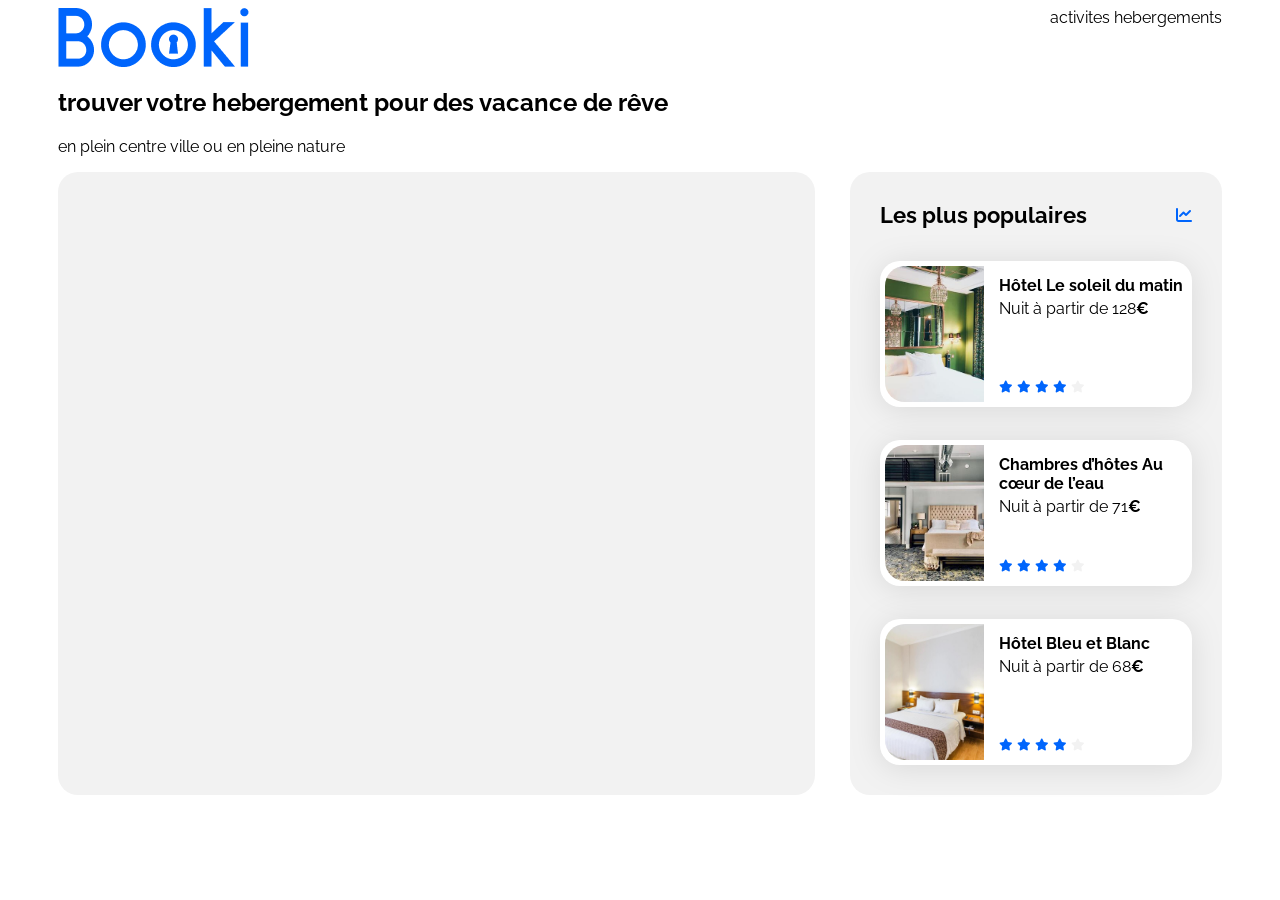
<file: booki-starter-code/index.html>
<!DOCTYPE html>
<html lang="fr">

<head>
    <meta charset="UTF-8">
    <meta name="viewport" content="width=device-width, initial-scale=1.0">
    <title>Booki</title>
    <link rel="preconnect" href="https://fonts.googleapis.com">
    <link rel="preconnect" href="https://fonts.gstatic.com" crossorigin>
    <link href="https://fonts.googleapis.com/css2?family=Raleway:wght@400;500;700&display=swap" rel="stylesheet">
    <link rel="stylesheet" href="https://cdnjs.cloudflare.com/ajax/libs/font-awesome/6.2.1/css/all.min.css"
        integrity="sha512-MV7K8+y+gLIBoVD59lQIYicR65iaqukzvf/nwasF0nqhPay5w/9lJmVM2hMDcnK1OnMGCdVK+iQrJ7lzPJQd1w=="
        crossorigin="anonymous" referrerpolicy="no-referrer" />
    <link rel="stylesheet" href="./css/style.css">
</head>

<body>
    <div class="main-container">
        <header>
            <nav class="container">
                <img src="images/logo/Booki.png" alt="logo Booki">
                <div>
                    <a class="style" href="#">activites</a>
                    <a class="style" href="#">hebergements</a>
                </div>
            </nav>
            <section>
            <h2>trouver votre hebergement pour des vacance de rêve</h2>
            <p>en plein centre ville ou en pleine nature</p>
            </section>
        </header>
        <main>
            <div class="hebergements-and-populaires">
                <section class="hebergements">

                </section>
                <section class="populaires">
                    <div class="populaires-title">
                        <h2 class="section-title">Les plus populaires</h2>
                        <i class="fa-solid fa-chart-line" aria-hidden="true"></i>
                    </div>
                    <div class="populaires-cards">
                        <a href="#">
                            <article class="card">
                                <img src="./images/hebergements/emile-guillemot.jpg"
                                    alt="Image de la chambre d'hôtel montrant un lit">
                                <div class="card-content">
                                    <div class="card-txt">
                                        <h3 class="card-title">Hôtel Le soleil du matin</h3>
                                        <p class="card-subtitle">Nuit à partir de 128<span class="euro">€</span></p>
                                    </div>
                                    <div class="card-rating">
                                        <i class="fa-xs fa-solid fa-star" aria-hidden="true"></i>
                                        <i class="fa-xs fa-solid fa-star" aria-hidden="true"></i>
                                        <i class="fa-xs fa-solid fa-star" aria-hidden="true"></i>
                                        <i class="fa-xs fa-solid fa-star" aria-hidden="true"></i>
                                        <i class="fa-xs fa-solid fa-star neutral-star" aria-hidden="true"></i>
                                        <span class="sr-only">Note de 4 sur 5</span>
                                    </div>
                                </div>
                            </article>
                        </a>
                        <a href="#">
                            <article class="card">
                                <img src="./images/hebergements/aw-creative.jpg"
                                    alt="Image de la chambre d'hôtel montrant un lit">
                                <div class="card-content">
                                    <div class="card-txt">
                                        <h3 class="card-title">Chambres d’hôtes Au cœur de l’eau</h3>
                                        <p class="card-subtitle">Nuit à partir de 71<span class="euro">€</span></p>
                                    </div>
                                    <div class="card-rating">
                                        <i class="fa-xs fa-solid fa-star" aria-hidden="true"></i>
                                        <i class="fa-xs fa-solid fa-star" aria-hidden="true"></i>
                                        <i class="fa-xs fa-solid fa-star" aria-hidden="true"></i>
                                        <i class="fa-xs fa-solid fa-star" aria-hidden="true"></i>
                                        <i class="fa-xs fa-solid fa-star neutral-star" aria-hidden="true"></i>
                                        <span class="sr-only">Note de 4 sur 5</span>
                                    </div>
                                </div>
                            </article>
                        </a>
                        <a href="#">
                            <article class="card">
                                <img src="./images/hebergements/febrian-zakaria2.jpg"
                                    alt="Image de la chambre d'hôtel montrant un lit">
                                <div class="card-content">
                                    <div class="card-txt">
                                        <h3 class="card-title">Hôtel Bleu et Blanc</h3>
                                        <p class="card-subtitle">Nuit à partir de 68<span class="euro">€</span></p>
                                    </div>
                                    <div class="card-rating">
                                        <i class="fa-xs fa-solid fa-star" aria-hidden="true"></i>
                                        <i class="fa-xs fa-solid fa-star" aria-hidden="true"></i>
                                        <i class="fa-xs fa-solid fa-star" aria-hidden="true"></i>
                                        <i class="fa-xs fa-solid fa-star" aria-hidden="true"></i>
                                        <i class="fa-xs fa-solid fa-star neutral-star" aria-hidden="true"></i>
                                        <span class="sr-only">Note de 4 sur 5</span>
                                    </div>
                                </div>
                            </article>
                        </a>
                    </div>
                </section>
            </div>
        </main>
        <footer></footer>
    </div>
</body>

</html>
</file>
<file: booki-starter-code/css/style.css>
/****** General ***********/
* {
    font-family: 'Raleway', sans-serif;
}

.container {
    display: flex;
    justify-content: space-between;
    margin: left 30px;
}

.style:hover {
    color: #0065FC;
    text-decoration: underline;
}

:root {
    --main-color: #0065FC;
    --main-bg-color: #F2F2F2;
    --filter-bg-color: #DEEBFF;
}

.fa-solid {
    color: var(--main-color);
}

body {
    display: flex;
    justify-content: center;
}

.main-container {
    width: 100%;
    max-width: 1440px;
    padding: 0 50px;
    box-sizing: border-box;
}

a {
    color: inherit;
    text-decoration: none;
}

.section-title {
    margin: 0;
    font-size: 22px;
}

.card {
    background-color: white;
    border-radius: 20px;
    padding: 5px;
    filter: drop-shadow(0px 3px 15px rgba(0, 0, 0, 0.1));
}

.card img {
    object-fit: cover;
}

.card-title {
    font-size: 16px;
}

.euro {
    font-weight: 700;
}

.neutral-star {
    color: var(--main-bg-color)
}

/****** Hebergements And Populaires ***********/
.hebergements-and-populaires {
    display: flex;
    justify-content: space-between;
}

.hebergements-and-populaires section {
    background-color: var(--main-bg-color);
    border-radius: 20px;
    padding: 30px;
    box-sizing: border-box;
}

/****** Hebergements ***********/
.hebergements {
    width: 65%;
}

/****** Populaires ***********/
.populaires {
    width: 32%;
}

.populaires-title {
    display: flex;
    justify-content: space-between;
    align-items: center;
}

.populaires-cards .card {
    display: flex;
    margin-top: 33px;
}

.populaires-cards img {
    width: 33%;
    height: 136px;
    border-top-left-radius: 20px;
    border-bottom-left-radius: 20px;
}

.populaires-cards .card-content {
    width: 67%;
    padding-left: 15px;
    display: flex;
    flex-direction: column;
    justify-content: space-between;
    box-sizing: border-box;
}

.populaires-cards .card-title {
    margin-top: 10px;
    margin-bottom: 4px;
}

.populaires-cards .card-subtitle {
    margin: 0;
}

.populaires-cards .card-rating {
    margin-bottom: 5px;
}




/* Le code ci-dessous correspond à la version responsive uniquement */

/****** Media queries ***********/
/* Medium devices (tablets, less/equal than 1024px) */
@media (max-width: 1024px) {
    .hebergements-and-populaires {
        flex-direction: column;
    }

    .hebergements {
        width: 100%;
    }

    .populaires {
        width: 100%;
        margin-top: 50px;
    }

    .populaires-cards {
        display: flex;
        flex-direction: row;
        justify-content: space-between;
    }

    .populaires-cards a {
        width: 30%;
    }

    .populaires-cards .card-title {
        font-size: 14px;
    }

    .populaires-cards .card-subtitle {
        font-size: 13px;
    }
}

/* Small devices (phones, less than 768px) */
@media (max-width: 767.98px) {
    /* ... */
}
</file>
